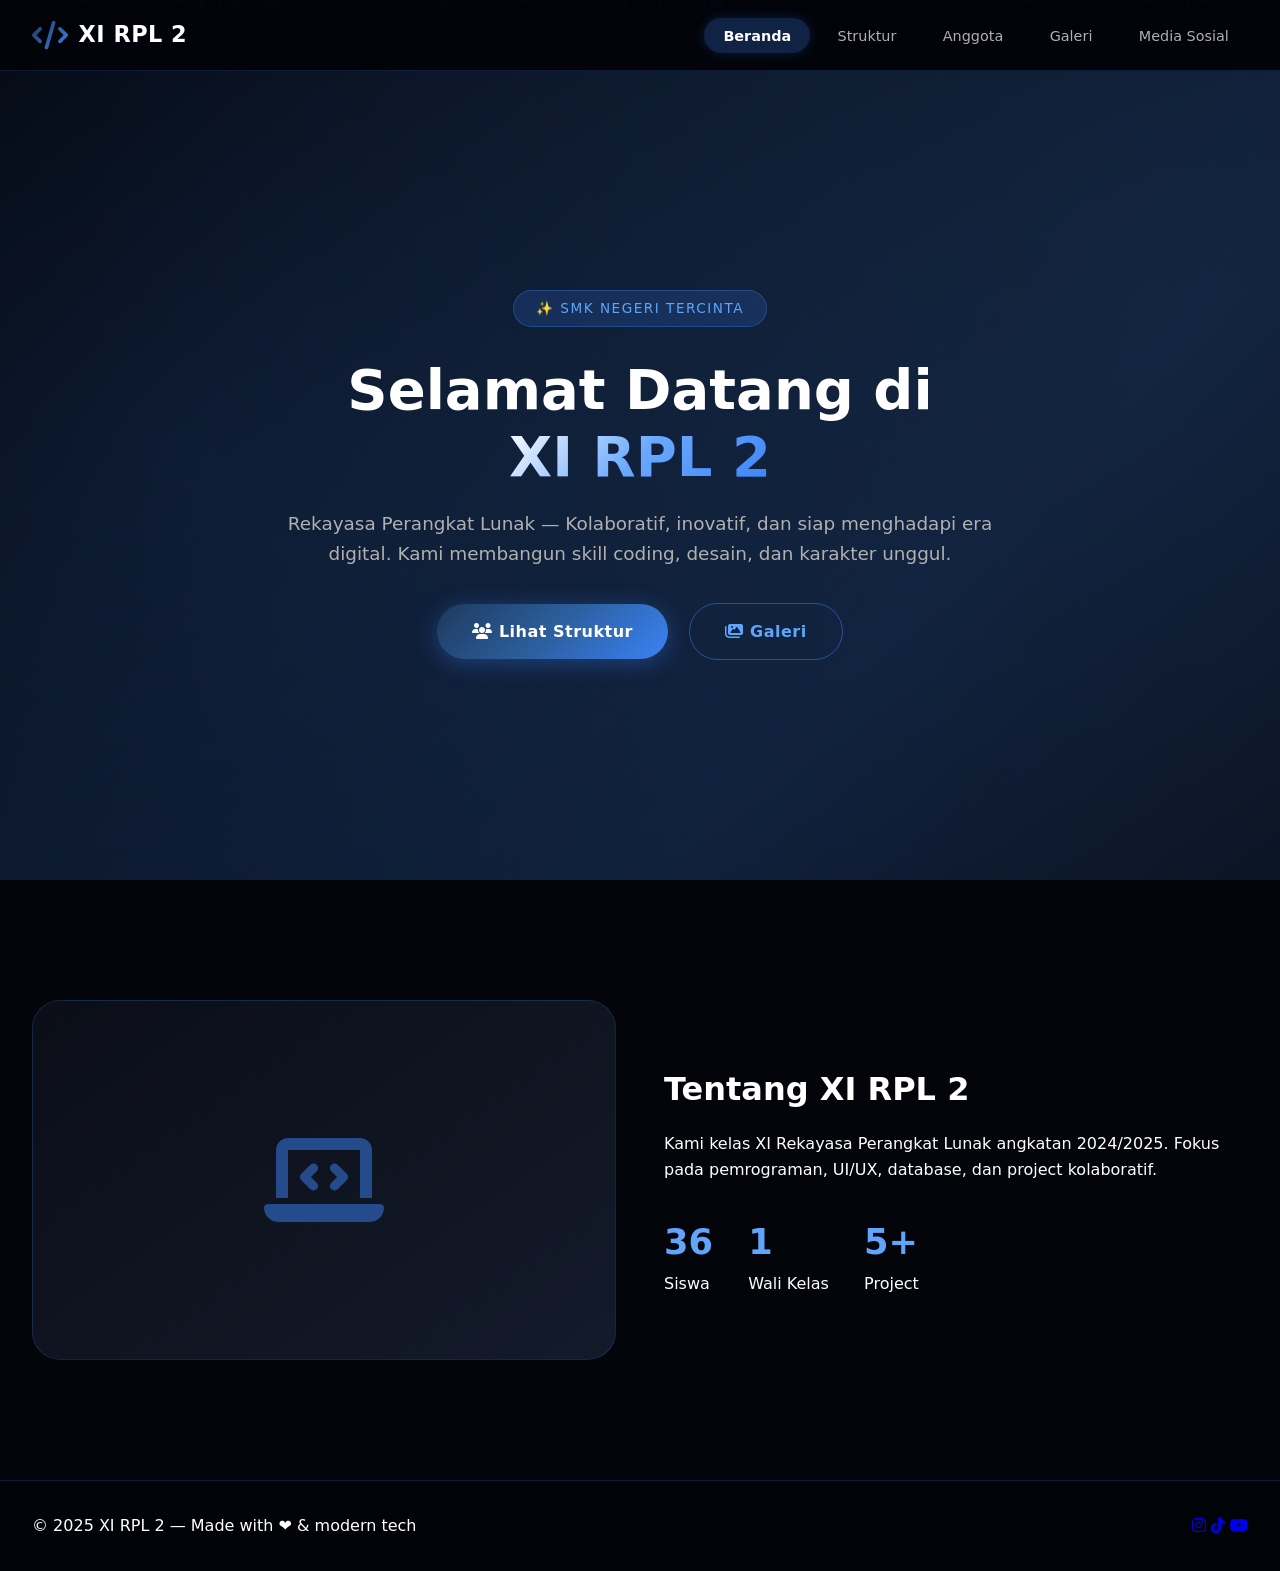
<file: index.html>
<!DOCTYPE html>
<html lang="id">
<head>
  <meta charset="UTF-8">
  <meta name="viewport" content="width=device-width, initial-scale=1.0, maximum-scale=1.0, user-scalable=yes">
  <title>XI RPL 2 | Modern Tech Class</title>
  <link rel="stylesheet" href="https://cdnjs.cloudflare.com/ajax/libs/font-awesome/6.4.0/css/all.min.css">
  <style>
    :root {
      --bg-deep: #03050b;
      --bg-card: #0b0e17;
      --blue-primary: #1e3a5f;
      --blue-light: #2d5f9e;
      --blue-accent: #3b82f6;
      --blue-glow: #60a5fa;
      --text-white: #ffffff;
      --text-gray: #b0b0b0;
      --text-light: #d0d0d0;
      --gradient-hero: linear-gradient(135deg, #03050b 0%, #0a1424 40%, #0d1b33 70%, #09101e 100%);
      --gradient-blue: linear-gradient(135deg, #1e3a5f, #2d5f9e, #3b82f6);
      --gradient-card: linear-gradient(145deg, #0b0e17, #131a2a);
      --border-subtle: rgba(59, 130, 246, 0.18);
      --shadow-blue: 0 12px 32px rgba(59, 130, 246, 0.12);
      --shadow-card: 0 8px 28px rgba(0, 0, 0, 0.6);
      --transition: all 0.3s cubic-bezier(0.23, 1, 0.32, 1);
    }

    * {
      margin: 0;
      padding: 0;
      box-sizing: border-box;
    }

    html {
      scroll-behavior: smooth;
    }

    body {
      font-family: 'Segoe UI', 'Poppins', 'Inter', system-ui, -apple-system, sans-serif;
      background: var(--bg-deep);
      color: var(--text-white);
      line-height: 1.6;
      overflow-x: hidden;
      min-height: 100vh;
    }

    /* ========== BACKGROUND ANIMATED PARTICLES ========== */
    .particles-bg {
      position: fixed;
      top: 0;
      left: 0;
      width: 100%;
      height: 100%;
      z-index: 0;
      pointer-events: none;
      overflow: hidden;
    }

    .particle {
      position: absolute;
      background: var(--blue-accent);
      border-radius: 50%;
      opacity: 0.12;
      animation: floatUp linear infinite;
      box-shadow: 0 0 10px rgba(59,130,246,0.3);
    }

    @keyframes floatUp {
      0% { transform: translateY(100vh) scale(0); opacity: 0; }
      15% { opacity: 0.25; }
      85% { opacity: 0.08; }
      100% { transform: translateY(-12vh) scale(1.3); opacity: 0; }
    }

    /* ========== NAVBAR ========== */
    .navbar {
      position: fixed;
      top: 0;
      width: 100%;
      z-index: 1000;
      background: rgba(3, 5, 11, 0.78);
      backdrop-filter: blur(24px);
      -webkit-backdrop-filter: blur(24px);
      border-bottom: 1px solid var(--border-subtle);
      transition: var(--transition);
      padding: 0 2rem;
    }

    .navbar.scrolled {
      background: rgba(3, 5, 11, 0.92);
      box-shadow: 0 6px 24px rgba(0, 0, 0, 0.7);
    }

    .navbar-container {
      max-width: 1300px;
      margin: 0 auto;
      display: flex;
      justify-content: space-between;
      align-items: center;
      height: 70px;
    }

    .nav-logo {
      display: flex;
      align-items: center;
      gap: 10px;
      text-decoration: none;
      color: var(--text-white);
      font-weight: 700;
      font-size: 1.4rem;
      letter-spacing: 0.5px;
    }

    .nav-logo i {
      font-size: 1.8rem;
      background: var(--gradient-blue);
      -webkit-background-clip: text;
      -webkit-text-fill-color: transparent;
      background-clip: text;
    }

    .nav-links {
      display: flex;
      list-style: none;
      gap: 0.5rem;
      align-items: center;
    }

    .nav-links a {
      text-decoration: none;
      color: var(--text-gray);
      padding: 0.6rem 1.2rem;
      border-radius: 30px;
      transition: var(--transition);
      font-weight: 500;
      font-size: 0.9rem;
      background: transparent;
    }

    .nav-links a:hover {
      color: #fff;
      background: rgba(59, 130, 246, 0.15);
    }

    .nav-links a.active {
      color: #fff;
      background: rgba(59, 130, 246, 0.25);
      font-weight: 600;
      box-shadow: 0 0 12px rgba(59,130,246,0.2);
    }

    .hamburger {
      display: none;
      flex-direction: column;
      cursor: pointer;
      gap: 6px;
      z-index: 1001;
    }
    .hamburger span {
      width: 28px;
      height: 2px;
      background: var(--text-white);
      border-radius: 4px;
      transition: var(--transition);
    }
    .hamburger.active span:nth-child(1) { transform: rotate(45deg) translate(5px, 6px); }
    .hamburger.active span:nth-child(2) { opacity: 0; }
    .hamburger.active span:nth-child(3) { transform: rotate(-45deg) translate(5px, -6px); }

    /* ========== MAIN CONTENT ========== */
    .main-content {
      position: relative;
      z-index: 1;
      padding-top: 70px;
    }

    .page {
      display: none;
      animation: fadeSlideIn 0.5s ease forwards;
    }
    .page.active { display: block; }

    @keyframes fadeSlideIn {
      from { opacity: 0; transform: translateY(25px); }
      to { opacity: 1; transform: translateY(0); }
    }

    .section-container {
      max-width: 1300px;
      margin: 0 auto;
      padding: 3.5rem 2rem;
    }

    .section-title {
      text-align: center;
      margin-bottom: 3.5rem;
    }
    .section-title h2 {
      font-size: 2.4rem;
      font-weight: 700;
      background: linear-gradient(135deg, #ffffff, #90b4f0);
      -webkit-background-clip: text;
      -webkit-text-fill-color: transparent;
      background-clip: text;
      margin-bottom: 0.5rem;
    }
    .section-title .line {
      width: 70px;
      height: 3px;
      background: var(--gradient-blue);
      margin: 0.7rem auto;
      border-radius: 4px;
    }
    .section-title p { color: var(--text-gray); font-size: 1rem; }

    /* ========== HOME PAGE ========== */
    .hero {
      min-height: 90vh;
      display: flex;
      align-items: center;
      justify-content: center;
      background: var(--gradient-hero);
      position: relative;
      overflow: hidden;
      padding: 2rem;
    }
    .hero::before {
      content: '';
      position: absolute;
      width: 180%;
      height: 180%;
      background: radial-gradient(circle at 30% 50%, rgba(59,130,246,0.1) 0%, transparent 50%),
                  radial-gradient(circle at 70% 35%, rgba(96,165,250,0.08) 0%, transparent 55%);
      animation: heroGlow 10s infinite alternate;
    }
    @keyframes heroGlow {
      0% { transform: translate(0,0); }
      100% { transform: translate(4%, -4%); }
    }
    .hero-content {
      text-align: center;
      position: relative;
      z-index: 1;
      max-width: 750px;
    }
    .hero-badge {
      display: inline-block;
      background: rgba(59,130,246,0.18);
      border: 1px solid rgba(59,130,246,0.35);
      padding: 0.4rem 1.4rem;
      border-radius: 50px;
      font-size: 0.85rem;
      color: var(--blue-glow);
      margin-bottom: 1.8rem;
      letter-spacing: 1.5px;
      backdrop-filter: blur(10px);
    }
    .hero h1 {
      font-size: 3.5rem;
      font-weight: 800;
      margin-bottom: 1.2rem;
      line-height: 1.2;
    }
    .hero h1 .gradient-text {
      background: linear-gradient(135deg, #ffffff, #6aa8ff, #3b82f6);
      -webkit-background-clip: text;
      -webkit-text-fill-color: transparent;
      background-clip: text;
    }
    .hero p {
      color: var(--text-gray);
      font-size: 1.15rem;
      margin-bottom: 2.2rem;
    }
    .btn-primary, .btn-outline {
      display: inline-block;
      padding: 0.9rem 2.2rem;
      border-radius: 50px;
      font-weight: 600;
      letter-spacing: 0.5px;
      transition: var(--transition);
      cursor: pointer;
      text-decoration: none;
    }
    .btn-primary {
      background: var(--gradient-blue);
      color: #fff;
      border: none;
      box-shadow: 0 4px 22px rgba(59,130,246,0.35);
    }
    .btn-primary:hover { transform: translateY(-3px); box-shadow: 0 10px 28px rgba(59,130,246,0.55); }
    .btn-outline {
      background: transparent;
      color: var(--blue-glow);
      border: 1.5px solid rgba(59,130,246,0.5);
      margin-left: 1rem;
    }
    .btn-outline:hover { background: rgba(59,130,246,0.12); transform: translateY(-3px); }

    .about-grid {
      display: grid;
      grid-template-columns: 1fr 1fr;
      gap: 3rem;
      align-items: center;
    }
    .about-image {
      background: var(--gradient-card);
      border-radius: 28px;
      height: 360px;
      display: flex;
      align-items: center;
      justify-content: center;
      border: 1px solid var(--border-subtle);
      position: relative;
      overflow: hidden;
    }
    .about-image i { font-size: 6rem; color: var(--blue-accent); opacity: 0.5; }
    .about-text h3 { font-size: 2rem; margin-bottom: 1rem; }
    .stats-row { display: flex; gap: 2.2rem; margin-top: 2rem; }
    .stat-number { font-size: 2.2rem; font-weight: 700; color: var(--blue-glow); }

    /* ========== CARDS MODERN ========== */
    .struktur-grid {
      display: grid;
      grid-template-columns: repeat(auto-fit, minmax(240px, 1fr));
      gap: 1.8rem;
    }
    .struktur-card {
      background: var(--gradient-card);
      border: 1px solid var(--border-subtle);
      border-radius: 24px;
      padding: 2rem 1.5rem;
      text-align: center;
      transition: var(--transition);
      backdrop-filter: blur(8px);
    }
    .struktur-card:hover { transform: translateY(-10px); box-shadow: var(--shadow-blue); border-color: var(--blue-accent); }
    .struktur-avatar {
      width: 85px; height: 85px; border-radius: 50%;
      background: var(--gradient-blue); margin: 0 auto 1.2rem;
      display: flex; align-items: center; justify-content: center;
      font-size: 2rem; color: #fff; font-weight: 700;
    }
    .anggota-grid {
      display: grid;
      grid-template-columns: repeat(auto-fill, minmax(150px, 1fr));
      gap: 1.2rem;
    }
    .anggota-card {
      background: var(--gradient-card);
      border: 1px solid var(--border-subtle);
      border-radius: 20px; padding: 1.4rem 0.8rem;
      transition: var(--transition);
    }
    .anggota-card:hover { transform: translateY(-6px); box-shadow: var(--shadow-blue); }
    .anggota-avatar {
      width: 65px; height: 65px; border-radius: 50%;
      background: var(--blue-primary); margin: 0 auto 0.8rem;
      display: flex; align-items: center; justify-content: center;
      font-weight: 700; font-size: 1.4rem; color: #fff;
    }
    .gallery-grid {
      display: grid;
      grid-template-columns: repeat(auto-fill, minmax(260px, 1fr));
      gap: 1.2rem;
    }
    .gallery-item {
      border-radius: 20px; height: 210px; background: var(--gradient-card);
      border: 1px solid var(--border-subtle); transition: var(--transition);
      display: flex; align-items: center; justify-content: center; position: relative;
    }
    .gallery-item:hover { transform: scale(1.03); border-color: var(--blue-accent); }
    .sosmed-grid {
      display: grid;
      grid-template-columns: repeat(auto-fit, minmax(240px, 1fr));
      gap: 1.8rem;
    }
    .sosmed-card {
      background: var(--gradient-card); border: 1px solid var(--border-subtle);
      border-radius: 24px; padding: 2rem; text-align: center; transition: var(--transition);
      text-decoration: none; color: var(--text-white); display: block;
    }
    .sosmed-card:hover { transform: translateY(-8px); box-shadow: var(--shadow-blue); }
    .sosmed-icon {
      width: 70px; height: 70px; border-radius: 50%; margin: 0 auto 1rem;
      display: flex; align-items: center; justify-content: center; font-size: 2rem;
    }
    .instagram { background: linear-gradient(45deg, #f09433, #e6683c, #dc2743, #cc2366, #bc1888); }
    .tiktok { background: #000; border: 2px solid #fff; }
    .youtube { background: #ff0000; }
    .whatsapp { background: #25d366; }

    .footer {
      background: #020308; border-top: 1px solid var(--border-subtle);
      padding: 2rem; text-align: center; position: relative; z-index: 1;
    }
    .footer-content {
      max-width: 1300px; margin: 0 auto;
      display: flex; flex-wrap: wrap; justify-content: space-between; align-items: center;
    }
    @media (max-width: 768px) {
      .nav-links {
        position: fixed; top: 0; right: -100%; width: 75%; max-width: 300px;
        height: 100vh; background: rgba(3,5,11,0.96); backdrop-filter: blur(30px);
        flex-direction: column; padding: 5.5rem 2rem; gap: 0.8rem; transition: var(--transition);
      }
      .nav-links.open { right: 0; }
      .hamburger { display: flex; }
      .hero h1 { font-size: 2.3rem; }
      .about-grid { grid-template-columns: 1fr; }
    }
  </style>
</head>
<body>
<div class="particles-bg" id="particles"></div>

<nav class="navbar" id="navbar">
  <div class="navbar-container">
    <a href="#" class="nav-logo" onclick="navigateTo('home')"><i class="fas fa-code"></i> XI RPL 2</a>
    <ul class="nav-links" id="navLinks">
      <li><a href="#" class="active" data-page="home" onclick="navigateTo('home')">Beranda</a></li>
      <li><a href="#" data-page="struktur" onclick="navigateTo('struktur')">Struktur</a></li>
      <li><a href="#" data-page="anggota" onclick="navigateTo('anggota')">Anggota</a></li>
      <li><a href="#" data-page="galeri" onclick="navigateTo('galeri')">Galeri</a></li>
      <li><a href="#" data-page="sosmed" onclick="navigateTo('sosmed')">Media Sosial</a></li>
    </ul>
    <div class="hamburger" id="hamburger" onclick="toggleMenu()">
      <span></span><span></span><span></span>
    </div>
  </div>
</nav>

<div class="main-content">
  <div class="page active" id="page-home">
    <section class="hero">
      <div class="hero-content">
        <span class="hero-badge">✨ SMK NEGERI TERCINTA</span>
        <h1>Selamat Datang di<br><span class="gradient-text">XI RPL 2</span></h1>
        <p>Rekayasa Perangkat Lunak — Kolaboratif, inovatif, dan siap menghadapi era digital. Kami membangun skill coding, desain, dan karakter unggul.</p>
        <a href="#" onclick="navigateTo('struktur'); return false;" class="btn-primary"><i class="fas fa-users"></i> Lihat Struktur</a>
        <a href="#" onclick="navigateTo('galeri'); return false;" class="btn-outline"><i class="fas fa-images"></i> Galeri</a>
      </div>
    </section>
    <section class="about-section" style="padding:4rem 0;">
      <div class="section-container">
        <div class="about-grid">
          <div class="about-image"><i class="fas fa-laptop-code"></i></div>
          <div class="about-text">
            <h3>Tentang XI RPL 2</h3>
            <p>Kami kelas XI Rekayasa Perangkat Lunak angkatan 2024/2025. Fokus pada pemrograman, UI/UX, database, dan project kolaboratif.</p>
            <div class="stats-row">
              <div class="stat-item"><div class="stat-number" id="count-anggota">36</div><div class="stat-label">Siswa</div></div>
              <div class="stat-item"><div class="stat-number">1</div><div class="stat-label">Wali Kelas</div></div>
              <div class="stat-item"><div class="stat-number">5+</div><div class="stat-label">Project</div></div>
            </div>
          </div>
        </div>
      </div>
    </section>
  </div>

  <div class="page" id="page-struktur">
    <div class="section-container">
      <div class="section-title"><h2>Struktur Kelas</h2><div class="line"></div><p>Periode 2024/2025</p></div>
      <div class="struktur-grid" id="strukturContainer"></div>
    </div>
  </div>

  <div class="page" id="page-anggota">
    <div class="section-container">
      <div class="section-title"><h2>Anggota Kelas</h2><div class="line"></div><p>36 Siswa XI RPL 2</p></div>
      <div class="anggota-grid" id="anggotaGrid"></div>
    </div>
  </div>

  <div class="page" id="page-galeri">
    <div class="section-container">
      <div class="section-title"><h2>Galeri Kegiatan</h2><div class="line"></div></div>
      <div class="gallery-grid" id="galleryContainer"></div>
    </div>
  </div>

  <div class="page" id="page-sosmed">
    <div class="section-container">
      <div class="section-title"><h2>Media Sosial</h2><div class="line"></div></div>
      <div class="sosmed-grid" id="sosmedContainer"></div>
    </div>
  </div>
</div>

<footer class="footer">
  <div class="footer-content">
    <p>© 2025 XI RPL 2 — Made with ❤️ & modern tech</p>
    <div class="footer-social">
      <a href="#"><i class="fab fa-instagram"></i></a>
      <a href="#"><i class="fab fa-tiktok"></i></a>
      <a href="#"><i class="fab fa-youtube"></i></a>
    </div>
  </div>
</footer>

<script>
  (function() {
    // Particles
    const particlesContainer = document.getElementById('particles');
    for (let i = 0; i < 45; i++) {
      const p = document.createElement('div');
      p.className = 'particle';
      const size = Math.random() * 5 + 2;
      p.style.width = size + 'px'; p.style.height = size + 'px';
      p.style.left = Math.random() * 100 + '%';
      p.style.animationDuration = Math.random() * 14 + 8 + 's';
      p.style.animationDelay = Math.random() * 10 + 's';
      particlesContainer.appendChild(p);
    }

    // Navigation
    window.navigateTo = function(page) {
      document.querySelectorAll('.page').forEach(p => p.classList.remove('active'));
      const target = document.getElementById('page-' + page);
      if (target) {
        target.classList.add('active');
        target.style.animation = 'none';
        target.offsetHeight;
        target.style.animation = 'fadeSlideIn 0.5s ease forwards';
      }
      document.querySelectorAll('.nav-links a').forEach(a => a.classList.remove('active'));
      const link = document.querySelector(`.nav-links a[data-page="${page}"]`);
      if (link) link.classList.add('active');
      window.scrollTo({ top: 0, behavior: 'smooth' });
      const navLinks = document.getElementById('navLinks');
      const hamburger = document.getElementById('hamburger');
      if (navLinks.classList.contains('open')) {
        navLinks.classList.remove('open');
        hamburger.classList.remove('active');
      }
    };

    window.toggleMenu = function() {
      document.getElementById('navLinks').classList.toggle('open');
      document.getElementById('hamburger').classList.toggle('active');
    };

    document.addEventListener('click', (e) => {
      const nav = document.getElementById('navLinks');
      const hamburger = document.getElementById('hamburger');
      if (!nav.contains(e.target) && !hamburger.contains(e.target) && nav.classList.contains('open')) {
        nav.classList.remove('open');
        hamburger.classList.remove('active');
      }
    });

    window.addEventListener('scroll', () => {
      document.getElementById('navbar').classList.toggle('scrolled', window.scrollY > 50);
    });

    // Generate Struktur (modern data)
    const strukturData = [
      { inisial:'WA', jabatan:'Wali Kelas', nama:'Bpk/Ibu Guru' },
      { inisial:'KT', jabatan:'Ketua Kelas', nama:'Andra Pratama' },
      { inisial:'WK', jabatan:'Wakil Ketua', nama:'Siska Nurul' },
      { inisial:'SK', jabatan:'Sekretaris', nama:'Rina Melati' },
      { inisial:'BD', jabatan:'Bendahara', nama:'Dimas Ardian' },
      { inisial:'HM', jabatan:'Humas', nama:'Fitri Handayani' },
      { inisial:'KB', jabatan:'Keamanan', nama:'Bayu Segara' },
      { inisial:'PR', jabatan:'Perlengkapan', nama:'Dewi Anggraini' }
    ];
    const strukturContainer = document.getElementById('strukturContainer');
    strukturContainer.innerHTML = strukturData.map(s => `
      <div class="struktur-card ${s.jabatan === 'Wali Kelas' || s.jabatan === 'Ketua Kelas' ? 'featured' : ''}">
        <div class="struktur-avatar">${s.inisial}</div>
        <span class="jabatan">${s.jabatan}</span>
        <h4>${s.nama}</h4>
      </div>`).join('');

    // Generate Anggota (36)
    const namaDepan = ['Ahmad','Budi','Citra','Dewi','Eko','Fajar','Gilang','Hana','Irfan','Joko','Kartika','Lina','Mega','Nanda','Oki','Putri','Qori','Rizky','Sinta','Tono','Umar','Vina','Wahyu','Xenia','Yoga','Zahra','Adi','Bayu','Cindy','Dimas','Eka','Fitri','Gita','Hadi','Indah','Jamal'];
    const namaBelakang = ['Pratama','Santoso','Wijaya','Kusuma','Nugroho','Saputra','Permana','Hidayat','Ramadhan','Setiawan'];
    const anggotaGrid = document.getElementById('anggotaGrid');
    anggotaGrid.innerHTML = namaDepan.map((depan, i) => {
      const belakang = namaBelakang[Math.floor(Math.random() * namaBelakang.length)];
      return `<div class="anggota-card">
        <div class="anggota-avatar">${depan.charAt(0)}${belakang.charAt(0)}</div>
        <h4>${depan} ${belakang}</h4>
        <p class="nim">No. ${String(i+1).padStart(2,'0')}</p>
      </div>`;
    }).join('');

    // Gallery
    const galleryItems = ['📸 Foto Kelas','💻 Coding Session','🏆 Juara Lomba','🎉 Acara Kelas','🎤 Presentasi','🏕️ Outing'];
    document.getElementById('galleryContainer').innerHTML = galleryItems.map(item => `
      <div class="gallery-item"><i class="fas fa-camera-retro"></i><div class="gallery-overlay">${item}</div></div>`).join('');

    // Sosmed
    document.getElementById('sosmedContainer').innerHTML = [
      { icon:'instagram', title:'Instagram', handle:'@xiirpl2' },
      { icon:'tiktok', title:'TikTok', handle:'@xiirpl2' },
      { icon:'youtube', title:'YouTube', handle:'XI RPL 2' },
      { icon:'whatsapp', title:'WhatsApp', handle:'Grup Kelas' }
    ].map(s => `<a href="#" class="sosmed-card"><div class="sosmed-icon ${s.icon}"><i class="fab fa-${s.icon}"></i></div><h4>${s.title}</h4><p>${s.handle}</p></a>`).join('');

    console.log('🚀 XI RPL 2 modern ready!');
  })();
</script>
</body>
</html>
</file>
